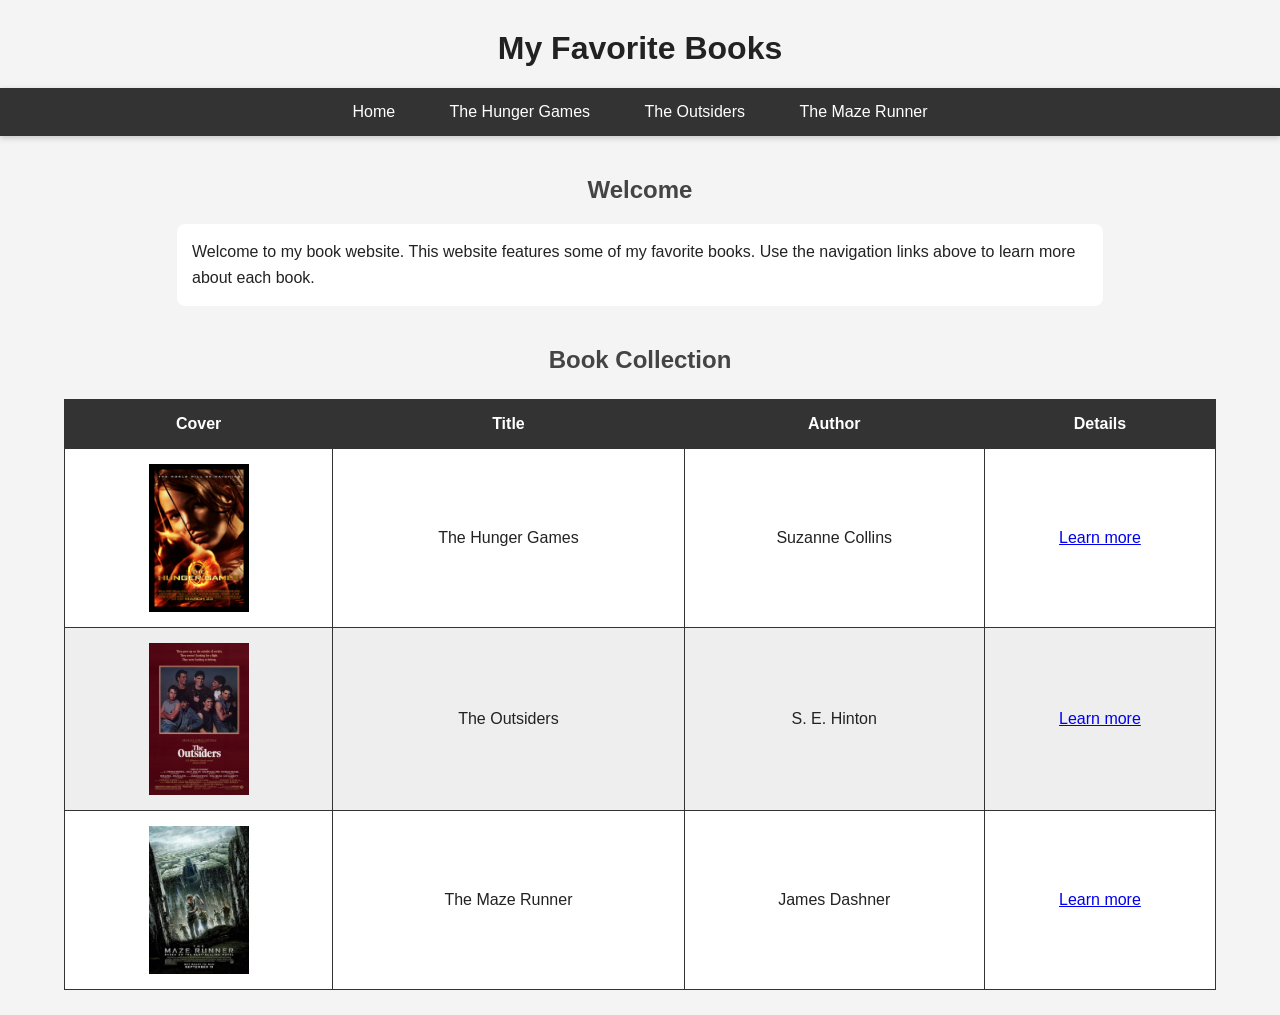
<file: index.html>
<!DOCTYPE html>
<html lang="en">

<head>
    <meta charset="UTF-8">
    <meta name="viewport" content="width=device-width, initial-scale=1.0">
    <title>My Book Website</title>
    <link rel="stylesheet" href="style.css">
</head>

<body>

    <h1>My Favorite Books</h1>

    <nav>
    <a href="index.html">Home</a>
    <a href="book1.html">The Hunger Games</a>
    <a href="book2.html">The Outsiders</a>
    <a href="book3.html">The Maze Runner</a>
</nav>

    <h2>Welcome</h2>

    <p>
        Welcome to my book website. This website features some of my favorite books.
        Use the navigation links above to learn more about each book.
    </p>
<h2>Book Collection</h2>

<table>
    <thead>
        <tr>
            <th>Cover</th>
            <th>Title</th>
            <th>Author</th>
            <th>Details</th>
        </tr>
    </thead>
    <tbody>
        <tr>
            <td>
                <img src="images/hunger-games.jpg"
                     alt="The Hunger Games cover" width="100">
            </td>
            <td>The Hunger Games</td>
            <td>Suzanne Collins</td>
            <td><a href="book1.html">Learn more</a></td>
        </tr>
        <tr>
            <td>
                <img src="images/outsiders.jpg"
                     alt="The Outsiders cover" width="100">
            </td>
            <td>The Outsiders</td>
            <td>S. E. Hinton</td>
            <td><a href="book2.html">Learn more</a></td>
        </tr>
        <tr>
            <td>
                <img src="images/maze-runner.jpg"
                     alt="The Maze Runner cover" width="100">
            </td>
            <td>The Maze Runner</td>
            <td>James Dashner</td>
            <td><a href="book3.html">Learn more</a></td>
        </tr>
    </tbody>
</table>
</body>

</html>
</file>
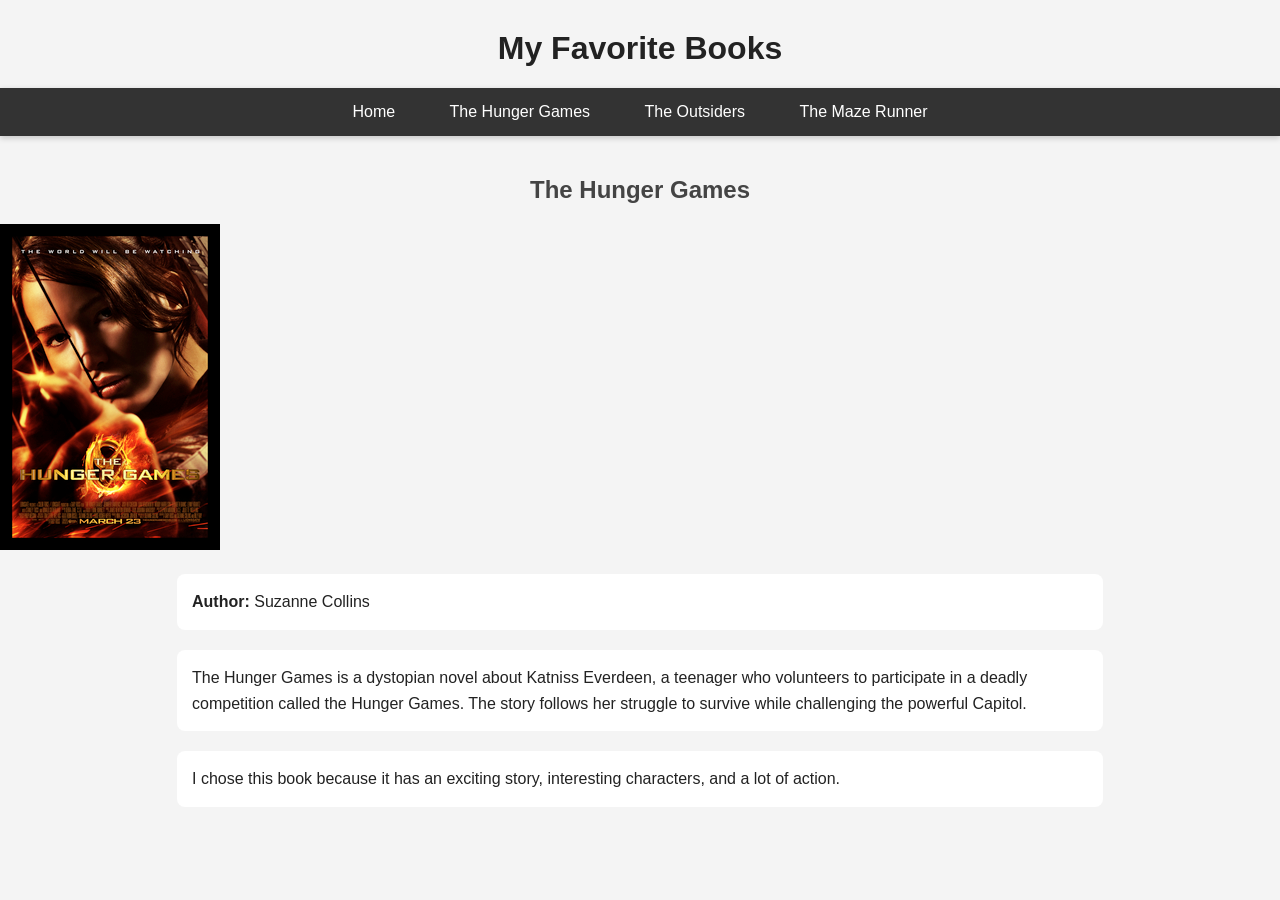
<file: book1.html>
<!DOCTYPE html>
<html lang="en">

<head>
    <meta charset="UTF-8">
    <meta name="viewport" content="width=device-width, initial-scale=1.0">
    <title>Book 1</title>
    <link rel="stylesheet" href="style.css">
</head>

<body>

    <h1>My Favorite Books</h1>

    <nav>
    <a href="index.html">Home</a>
    <a href="book1.html">The Hunger Games</a>
    <a href="book2.html">The Outsiders</a>
    <a href="book3.html">The Maze Runner</a>
</nav>

<h2>The Hunger Games</h2>
<img src="images/hunger-games.jpg" alt="The Hunger Games book cover">
    <p>
    <strong>Author:</strong> Suzanne Collins
</p>

<p>
    The Hunger Games is a dystopian novel about Katniss Everdeen,
    a teenager who volunteers to participate in a deadly competition
    called the Hunger Games. The story follows her struggle to survive
    while challenging the powerful Capitol.
</p>

<p>
    I chose this book because it has an exciting story, interesting
    characters, and a lot of action.
</p>

</body>

</html>
</file>
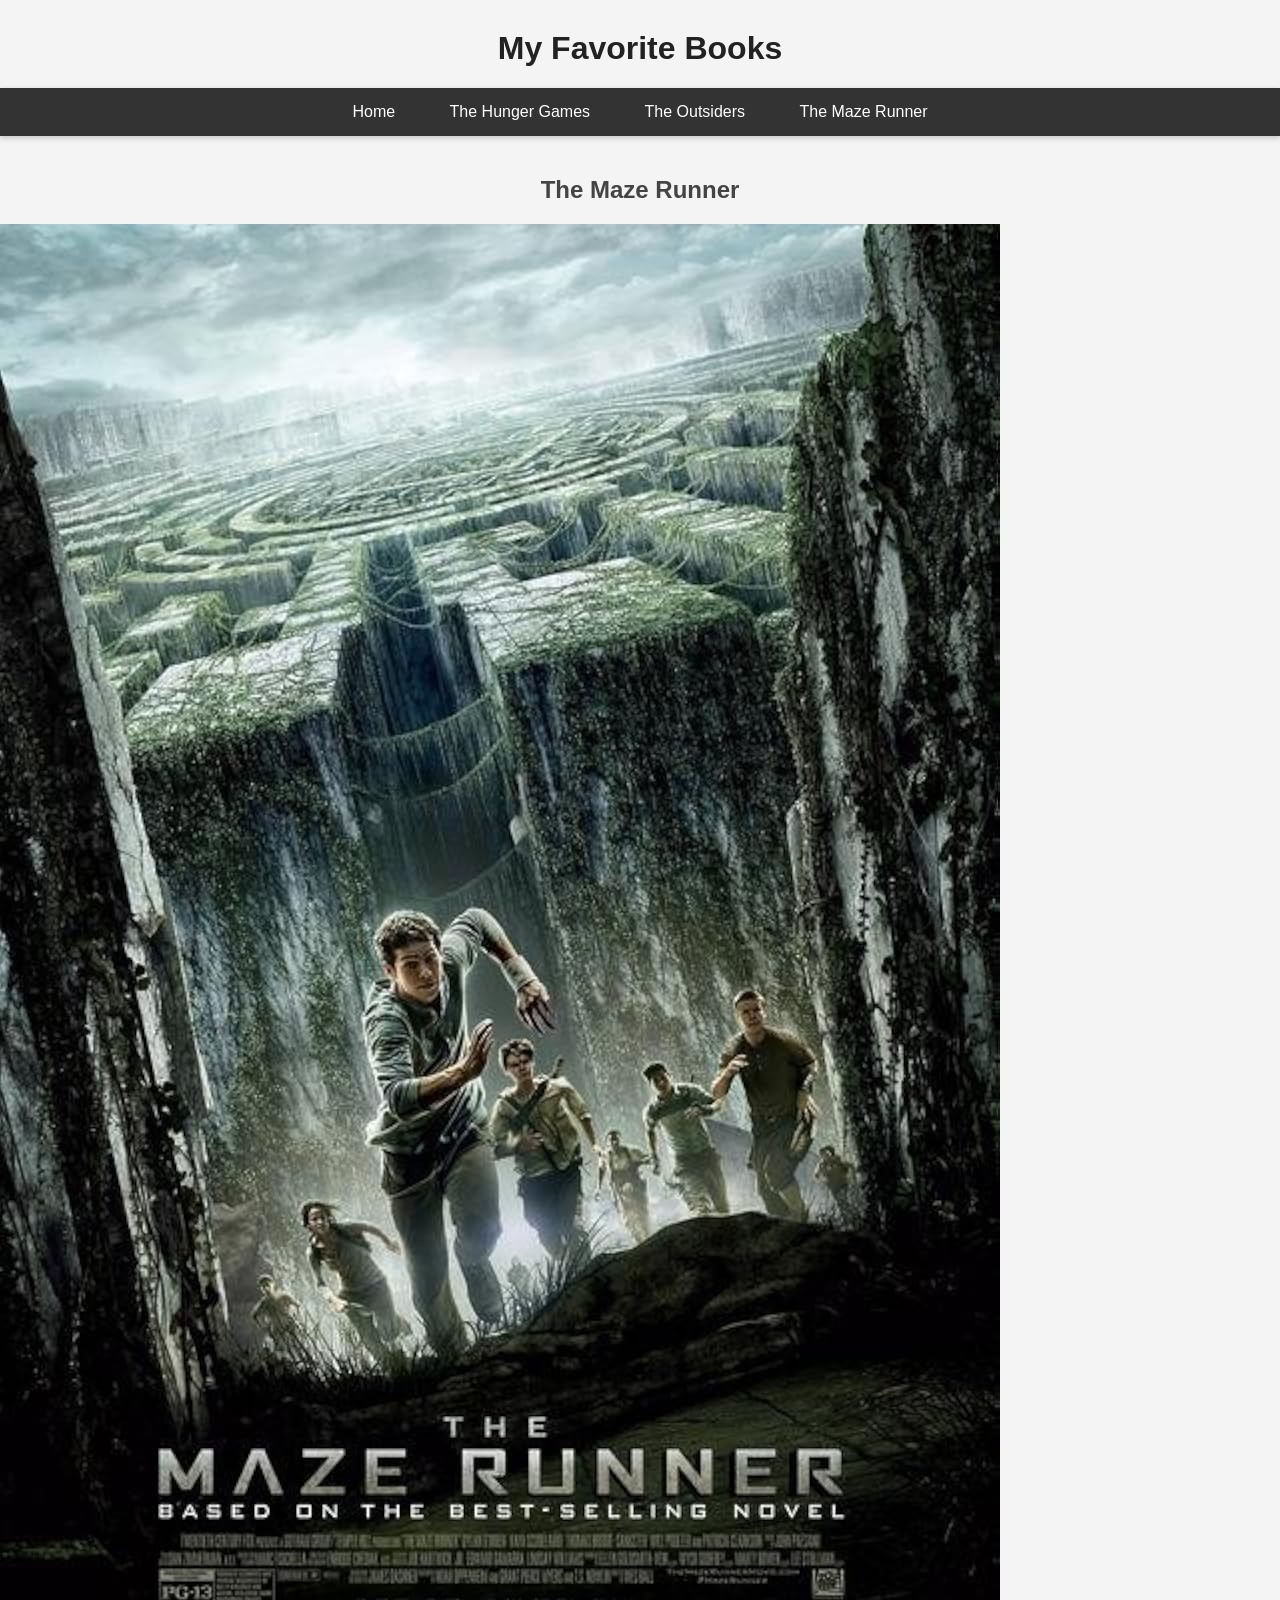
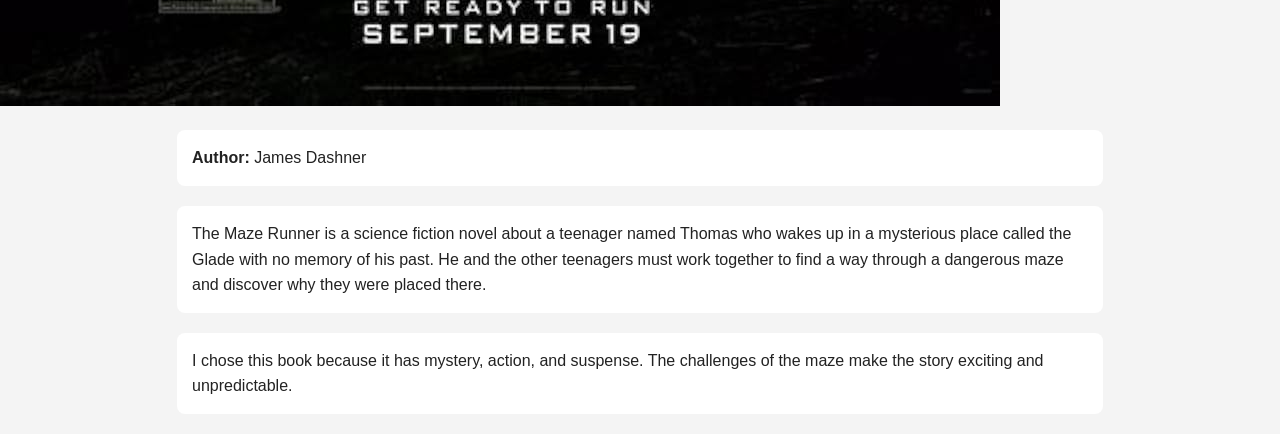
<file: book3.html>
<!DOCTYPE html>
<html lang="en">

<head>
    <meta charset="UTF-8">
    <meta name="viewport" content="width=device-width, initial-scale=1.0">
    <title>Book 3</title>
    <link rel="stylesheet" href="style.css">
</head>

<body>

    <h1>My Favorite Books</h1>

    <nav>
    <a href="index.html">Home</a>
    <a href="book1.html">The Hunger Games</a>
    <a href="book2.html">The Outsiders</a>
    <a href="book3.html">The Maze Runner</a>
</nav>

    <h2>The Maze Runner</h2>
    <img src="images/maze-runner.jpg" alt="The Maze Runner book cover">

    <p>
    <strong>Author:</strong> James Dashner
</p>

<p>
    The Maze Runner is a science fiction novel about a teenager named
    Thomas who wakes up in a mysterious place called the Glade with
    no memory of his past. He and the other teenagers must work together
    to find a way through a dangerous maze and discover why they were
    placed there.
</p>

<p>
    I chose this book because it has mystery, action, and suspense.
    The challenges of the maze make the story exciting and unpredictable.
</p>

</body>

</html>
</file>
<file: style.css>
body {
    font-family: Arial, sans-serif;
    margin: 0;
    background-color: #f4f4f4;
}

h1 {
    text-align: center;
    margin-top: 30px;
}

nav {
    background-color: #333;
    text-align: center;
    padding: 15px;
}

nav a {
    color: white;
    text-decoration: none;
    padding: 15px 25px;
}

nav a:hover {
    background-color: #555;
}

h2 {
    text-align: center;
    margin-top: 40px;
}

p {
    width: 70%;
    margin: 20px auto;
    line-height: 1.6;
}
body {
    color: #222;
}

h1 {
    color: #222;
}

h2 {
    color: #444;
}

nav {
    box-shadow: 0 2px 6px rgba(0, 0, 0, 0.2);
}

p {
    background-color: white;
    padding: 15px;
    border-radius: 8px;
}
table {
    width: 90%;
    margin: 25px auto;
    border-collapse: collapse;
    background-color: white;
}

th,
td {
    border: 1px solid #333;
    padding: 15px;
    text-align: center;
}

th {
    background-color: #333;
    color: white;
}

tbody tr:nth-child(even) {
    background-color: #eeeeee;
}

table img {
    width: 100px;
    height: auto;
    display: block;
    margin: auto;
}
</file>
